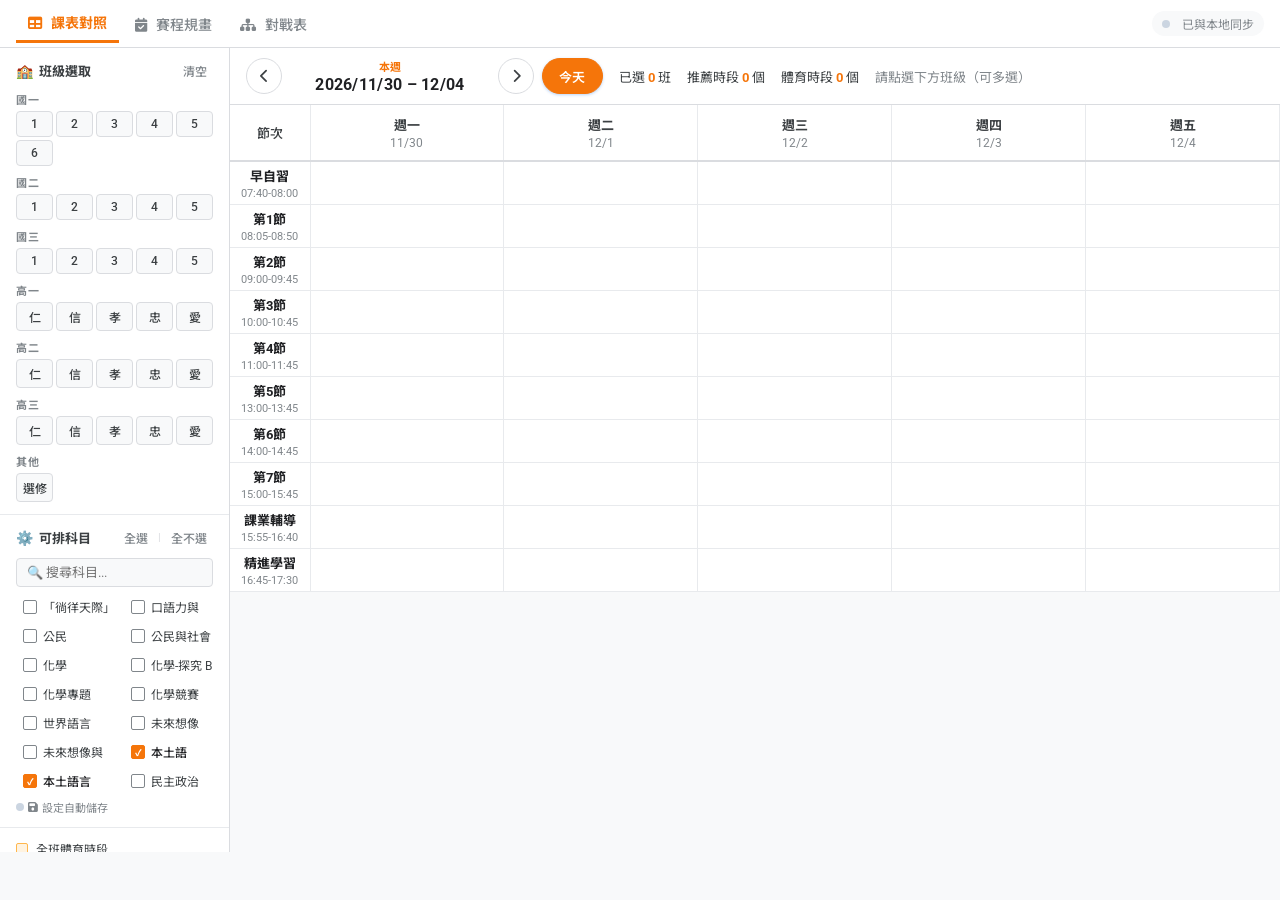
<file: index_old_backup.html>
<!DOCTYPE html>
<html lang="zh-TW">
<head>
    <meta charset="UTF-8">
    <meta name="viewport" content="width=device-width, initial-scale=1.0">
    <title>班際盃賽排課系統</title>
    <link rel="preconnect" href="https://fonts.googleapis.com">
    <link href="https://fonts.googleapis.com/css2?family=Roboto:wght@400;500;700&family=Noto+Sans+TC:wght@400;500;700&display=swap" rel="stylesheet">
    <link rel="stylesheet" href="https://cdnjs.cloudflare.com/ajax/libs/font-awesome/6.4.0/css/all.min.css">
    <link rel="stylesheet" href="app.css?v=20260421-3">
</head>
<body>

<!-- 頂部導覽 -->
<nav class="main-tabs">
    <div class="nav-left">
        <button class="tab-btn active" data-tab="comparison"><i class="fas fa-table"></i> 課表對照</button>
        <button class="tab-btn" data-tab="scheduling"><i class="fas fa-calendar-check"></i> 賽程規畫</button>
        <button class="tab-btn" data-tab="overview"><i class="fas fa-sitemap"></i> 對戰表</button>
    </div>
    <div class="nav-right">
        <div id="globalSaveStatus" class="save-status">
            <span class="status-dot"></span>
            <i class="fas fa-cloud-check"></i> <span>已與本地同步</span>
        </div>
    </div>
</nav>

<!-- ===== 課表對照 Tab ===== -->
<div class="tab-content active" id="tab-comparison">
    <div class="app-layout">

        <aside class="sidebar" id="sidebar">
            <button id="sidebarToggle" class="sidebar-toggle" style="display:none"><i class="fas fa-bars"></i></button>
            <!-- 班級選取 -->
            <section class="panel">
                <div class="panel-header">
                    <span class="panel-icon">🏫</span>
                    <h2 class="panel-title">班級選取</h2>
                    <button class="action-link" id="btnClearClasses">清空</button>
                </div>
                <div class="class-picker" id="classPicker"></div>
            </section>

            <!-- 科目設定 -->
            <section class="panel subject-panel">
                <div class="panel-header">
                    <span class="panel-icon">⚙️</span>
                    <h2 class="panel-title">可排科目</h2>
                    <div class="subject-actions">
                        <button class="action-link" id="btnSelectAll">全選</button>
                        <span class="sep">|</span>
                        <button class="action-link" id="btnDeselectAll">全不選</button>
                    </div>
                </div>
                <input type="search" id="subjectSearch" class="search-input" placeholder="🔍 搜尋科目...">
                <div class="subject-list" id="subjectList"></div>
                <p class="setting-note" id="saveIndicator">
                    <span class="status-dot"></span>
                    <i class="fas fa-save"></i> <span>設定自動儲存</span>
                </p>
            </section>

            <!-- 圖例 -->
            <section class="panel legend-panel">
                <div class="legend-row"><span class="legend-dot pe"></span>全班體育時段</div>
                <div class="legend-row"><span class="legend-dot skill"></span>全班可排時段</div>
                <div class="legend-row"><span class="legend-dot partial"></span>部分班可排</div>
                <div class="legend-row"><span class="legend-dot blocked"></span>含正課（不可排）</div>
            </section>
        </aside>

        <main class="main-content">
            <!-- 週導覽列 -->
            <div class="table-controls">
                <div class="week-nav">
                    <button class="nav-btn" id="btnPrevWeek"><i class="fas fa-chevron-left"></i></button>
                    <div class="week-info">
                        <span id="weekLabel" class="week-label"></span>
                        <h3 id="weekRange">載入中...</h3>
                    </div>
                    <button class="nav-btn" id="btnNextWeek"><i class="fas fa-chevron-right"></i></button>
                    <button class="nav-btn today-btn" id="btnToday">今天</button>
                </div>
                <div class="stat-bar">
                    <span class="stat-item" id="statSelected">已選 <strong>0</strong> 班</span>
                    <span class="stat-item" id="statMatch">推薦 <strong>0</strong> 格</span>
                    <span class="stat-item" id="statPE">體育 <strong>0</strong> 格</span>
                </div>
                <div class="selected-summary" id="selectedChips"></div>
            </div>

            <!-- 衝突橫幅 -->
            <div id="conflictBanner" class="conflict-banner" style="display:none"></div>

            <!-- 課表 -->
            <div class="table-wrapper" id="tableWrapper">
                <div class="empty-state" id="emptyState">
                    <div class="empty-icon">📅</div>
                    <p>請在左側選擇班級</p>
                    <p class="empty-sub">可選多個班級進行對照</p>
                </div>
                <div class="table-scroll" id="tableScroll" style="display:none">
                    <table class="schedule-table" id="scheduleTable">
                        <thead id="tableHead"></thead>
                        <tbody id="tableBody"></tbody>
                    </table>
                </div>
            </div>
        </main>

    </div>
</div>

<!-- ===== 賽程規畫 Tab ===== -->
<div class="tab-content" id="tab-scheduling">
    <div class="app-layout">

        <aside class="sidebar">
            <section class="panel">
                <div class="panel-header">
                    <span class="panel-icon">📝</span>
                    <h2 class="panel-title">待排賽事</h2>
                </div>
                <input type="search" id="matchSearch" class="search-input" placeholder="🔍 搜尋盃賽/班級...">
                <div style="margin-bottom: 8px;">
                    <button class="btn-action" id="btnFilterDupes" onclick="toggleDupeFilter()" style="width:100%; background: var(--blue-light); color: var(--blue); border-color: var(--blue);">
                        <i class="fas fa-clone"></i> ⚠️ 檢查重複
                    </button>
                </div>
                <div class="match-list" id="pendingMatchList"></div>
            </section>
        </aside>

        <main class="main-content">
            <!-- 對照標題 -->
            <div class="schedule-header">
                <div style="display:flex; align-items:center; justify-content:space-between; gap:16px; flex-wrap:wrap;">
                    <h2 id="currentSchedulingMatch" style="flex:1; min-width:160px;">請先從左側選擇賽事</h2>
                    <!-- 週次切換：委派給課表對照頁的按鈕共用同一套 JS -->
                    <div class="week-nav">
                        <button class="nav-btn" onclick="document.getElementById('btnPrevWeek').click()"><i class="fas fa-chevron-left"></i></button>
                        <div class="week-info">
                            <span id="weekLabel2" style="font-size:11px; color:var(--blue); font-weight:700; display:block;"></span>
                            <span id="weekRange2" style="font-size:15px; font-weight:700; color:var(--text-1);">—</span>
                        </div>
                        <button class="nav-btn" onclick="document.getElementById('btnNextWeek').click()"><i class="fas fa-chevron-right"></i></button>
                        <button class="nav-btn today-btn" onclick="document.getElementById('btnToday').click()">今天</button>
                    </div>
                </div>
                <div id="schedulingTips" style="display:none; margin-top:4px; font-size:12px; color:var(--orange);">💡 點選推薦時段（橘色/藍色）即可排入賽程</div>
            </div>

            <!-- 排程課表 -->
            <div class="table-wrapper" style="flex:1">
                <div id="schedulingEmpty" class="empty-state">
                    <div class="empty-icon">📋</div>
                    <p>尚未選擇賽事</p>
                </div>
                <div id="schedulingTableScroll" class="table-scroll" style="display:none">
                    <table class="schedule-table" id="schedulingTable">
                        <thead id="schedulingTableHead"></thead>
                        <tbody id="schedulingTableBody"></tbody>
                    </table>
                </div>
            </div>

            <!-- 已排定清單 -->
            <div class="scheduled-panel" id="scheduledPanel">
                <div class="panel-header-row">
                    <h3 class="panel-title" id="scheduledPanelTitle" onclick="toggleScheduledPanel()" style="cursor:pointer; user-select:none;">📅 本週已排定賽程 <span id="scheduledToggleIcon" style="font-size:12px; color:var(--text-3); margin-left:4px;">▲ 收合</span></h3>
                    <div class="panel-actions">
                        <button class="btn-action" onclick="toggleScheduledPanel()" style="background:var(--blue-light); color:var(--blue); border-color:var(--blue);"><i class="fas fa-arrows-alt-v"></i> 收合/展開</button>
                        <input type="file" id="importFile" accept=".json" style="display:none" onchange="importScheduleData(event)">
                        <button class="btn-action" onclick="document.getElementById('importFile').click()"><i class="fas fa-file-import"></i> 匯入</button>
                        <button class="btn-action" onclick="exportScheduleData()" style="background:#16a34a; color:#fff"><i class="fas fa-download"></i> ⬇️ 下載備份</button>
                        <button class="btn-action" onclick="showDiagnostics()">🔍 診斷</button>
                        <button class="btn-action" onclick="restoreDeletedMatches()" style="background:#f59e0b; color:#fff"><i class="fas fa-undo"></i> 復原賽事</button>
                        <button class="btn-action" onclick="exportSchedule()"><i class="fas fa-print"></i> 列印</button>
                        <button class="btn-action" onclick="location.reload()" style="background:#2563eb; color:#fff"><i class="fas fa-sync"></i> 更新</button>
                        <button class="btn-action" onclick="clearAllSchedules()" style="background:#ef4444; color:#fff"><i class="fas fa-trash"></i> 清空</button>
                    </div>
                </div>
                <div class="scheduled-grid" id="scheduledGrid"></div>
            </div>
        </main>

    </div>
</div>

<!-- 側欄遮罩 (手機) -->

<!-- ===== 對戰總覽 Tab ===== -->
<div class="tab-content" id="tab-overview">
    <div class="app-layout overview-layout">
        <aside class="category-sidebar" id="categorySidebar"></aside>
        <main class="overview-main">
            <div id="overviewHeader" class="overview-header-card">
                <div style="display:flex; justify-content:space-between; align-items:center;">
                    <h1 id="selectedCategoryTitle" style="margin:0;">🏆 請選擇項目</h1>
                    <button onclick="copyWeeklyNotification()" class="btn-action" style="background:#10b981; color:#fff; font-weight:800; border:none; padding:10px 20px; border-radius:12px; cursor:pointer; font-size:14px; box-shadow:0 4px 12px rgba(16, 185, 129, 0.2);">
                        <i class="fas fa-copy"></i> 📋 複製本週通知文字
                    </button>
                </div>
                <p id="selectedCategoryDesc" style="margin-top:10px;">點擊左側項目查看對戰表</p>
            </div>
            <div id="tournamentContainer"></div>
        </main>
    </div>
</div>

<div class="sidebar-overlay" id="sidebarOverlay"></div>

<!-- 錯誤視窗 -->
<div class="error-modal" id="errorModal" style="display:none">
    <div class="error-box">
        <div class="error-icon">❌</div>
        <h3>載入失敗</h3>
        <pre id="errorMsg"></pre>
        <button onclick="location.reload()">重新整理</button>
    </div>
</div>

<!-- 移除雲端連線，改為完全本地使用 
<script src="https://www.gstatic.com/firebasejs/8.10.1/firebase-app.js"></script>
<script src="https://www.gstatic.com/firebasejs/8.10.1/firebase-firestore.js"></script>
<script src="firebase-config.js"></script>
-->
    <!-- ===== 成績錄入彈窗 (Match Editor Modal) ===== -->
    <div id="matchModal" class="modal" style="display:none; position:fixed; z-index:9999; left:0; top:0; width:100%; height:100%; background:rgba(0,0,0,0.6); backdrop-filter:blur(4px); align-items:center; justify-content:center;">
        <div class="modal-content" style="background:#fff; padding:30px; border-radius:20px; width:400px; box-shadow:0 20px 50px rgba(0,0,0,0.3);">
            <div style="display:flex; justify-content:space-between; margin-bottom:20px; align-items:center;">
                <h3 id="modalTitle" style="font-weight:900; color:#202124;">編輯賽果</h3>
                <span onclick="closeMatchModal()" style="cursor:pointer; font-size:24px; color:#ccc;">&times;</span>
            </div>
            
            <div style="margin-bottom:20px;">
                <div style="display:flex; justify-content:space-between; align-items:center; margin-bottom:15px;">
                    <div style="text-align:center; flex:1;">
                        <div id="modalTeamA" style="font-weight:800; margin-bottom:8px; font-size:14px;">隊伍 A</div>
                        <input type="number" id="inputScoreA" style="width:100%; text-align:center; padding:12px; border-radius:8px; border:1px solid #ddd; font-size:20px; font-weight:900;">
                    </div>
                    <div style="font-weight:900; font-size:24px; margin:0 15px; padding-top:20px;">:</div>
                    <div style="text-align:center; flex:1;">
                        <div id="modalTeamB" style="font-weight:800; margin-bottom:8px; font-size:14px;">隊伍 B</div>
                        <input type="number" id="inputScoreB" style="width:100%; text-align:center; padding:12px; border-radius:8px; border:1px solid #ddd; font-size:20px; font-weight:900;">
                    </div>
                </div>
                
                <div style="margin-top:25px;">
                    <label style="display:block; margin-bottom:8px; font-weight:800; font-size:12px; color:#80868b;">比賽狀態</label>
                    <select id="modalStatus" style="width:100%; padding:12px; border-radius:8px; border:1px solid #ddd; font-weight:800; cursor:pointer;">
                        <option value="⏳ 待打">⏳ 待打</option>
                        <option value="✅ 已結束">✅ 已結束</option>
                    </select>
                </div>
            </div>
            
            <div style="display:flex; gap:10px; margin-top:15px;">
                <button onclick="saveMatchResult()" style="flex:2; padding:14px; background:#f5750a; color:#fff; border:none; border-radius:12px; font-weight:900; font-size:16px; cursor:pointer; box-shadow:0 4px 12px rgba(245, 117, 10, 0.3);">確認儲存</button>
                <button onclick="printMatchSlip()" id="btnSnapshot" style="flex:1; padding:14px; background:#2563eb; color:#fff; border:none; border-radius:12px; font-weight:900; font-size:14px; cursor:pointer; display:none;">
                    🖨️ 列印單據
                </button>
            </div>
        </div>
    </div>

    <script src="app.js?v=LOCAL_MODE_V2"></script>
</body>
</html>
</file>
<file: app.css>
/* ============================================================
   班際盃賽排課系統 — Google Calendar 極簡專業風格
   ============================================================ */

:root {
    --font: 'Roboto', 'Noto Sans TC', -apple-system, sans-serif;

    /* Google Calendar 標準配色 */
    --white:        #ffffff;
    --bg:           #f8f9fa;
    --border:       #dadce0;
    --border-light: #e8eaed;
    --text-1:       #202124;
    --text-2:       #3c4043;
    --text-3:       #80868b;
    --blue: #f5750a;
    --blue-light: #fff7ed;
    --red:          #d93025;
    --green:        #188038;
    --orange: #f5750a;

    /* 格子狀態色 — 柔和不刺眼 */
    --cell-pe:        #fff3e0;   /* 橘 */
    --cell-pe-border: #ffb74d;
    --cell-skill:     #e8f5e9;   /* 綠 */
    --cell-skill-border: #66bb6a;
    --cell-partial:   #fffde7;   /* 黃 */
    --cell-partial-border: #ffd54f;
    --cell-blocked:   #fafafa;
    --cell-scheduled: #e8f5e9;
    --cell-scheduled-border: #34a853;

    /* 尺寸 */
    --topbar-h:   48px;
    --sidebar-w:  230px;
    --radius:     4px;
}

/* ─── Reset ─── */
*, *::before, *::after { box-sizing: border-box; margin: 0; padding: 0; }
html, body { height: 100%; }
body {
    font-family: var(--font);
    font-size: 14px;
    color: var(--text-1);
    background: var(--bg);
    overflow: hidden;
}
button { cursor: pointer; font-family: var(--font); }
input  { font-family: var(--font); }

/* ─── Tab 頂部 ─── */
.main-tabs {
    position: fixed; top: 0; left: 0; right: 0; z-index: 100;
    height: var(--topbar-h);
    background: var(--white);
    border-bottom: 1px solid var(--border);
    display: flex; align-items: center; justify-content: space-between;
    padding: 0 16px;
    white-space: nowrap;
}
.nav-left { 
    display: flex; align-items: center; gap: 4px; 
    flex: 1; min-width: 0;
}
.nav-right { 
    display: flex; align-items: center; gap: 12px; 
    flex-shrink: 0;
    margin-left: 16px;
}

.save-status {
    display: flex; align-items: center; gap: 6px;
    font-size: 12px; color: var(--text-3);
    padding: 4px 10px; border-radius: 20px;
    background: var(--bg); transition: all 0.3s;
}
.save-status i { font-size: 14px; }
.save-status.saving {
    color: var(--blue); background: var(--blue-light);
    animation: save-pulse 1.5s infinite;
}
.save-status.success {
    color: var(--green); background: #e6f4ea;
}
@keyframes save-pulse {
    0% { opacity: 1; transform: scale(1); }
    50% { opacity: 0.7; transform: scale(0.98); }
    100% { opacity: 1; transform: scale(1); }
}
.status-dot {
    width: 8px; height: 8px; border-radius: 50%;
    background: #cbd5e1; flex-shrink: 0;
    transition: all 0.3s;
}
.save-status.success .status-dot, .setting-note.success .status-dot {
    background: #188038;
    box-shadow: 0 0 8px rgba(24, 128, 56, 0.6);
}
.save-status.saving .status-dot {
    background: var(--blue);
    animation: dot-pulse 1s infinite;
}
@keyframes dot-pulse {
    0% { transform: scale(1); opacity: 1; }
    50% { transform: scale(1.4); opacity: 0.5; }
    100% { transform: scale(1); opacity: 1; }
}

.tab-btn {
    background: none; border: none;
    color: var(--text-3); font-size: 14px; font-weight: 500;
    padding: 8px 12px; border-radius: 4px;
    transition: background 0.15s, color 0.15s;
    flex-shrink: 0;
}
.tab-btn i { margin-right: 6px; }
.tab-btn:hover { background: var(--blue-light); color: var(--blue); }
.tab-btn.active {
    color: var(--blue); font-weight: 700;
    border-bottom: 3px solid var(--blue);
    border-radius: 0;
}
.tab-content { display: none; }
.tab-content.active { display: block; }

/* ─── 整體佈局 ─── */
.app-layout {
    display: flex;
    height: calc(100vh - var(--topbar-h));
    padding-top: var(--topbar-h);
}

/* ─── 側邊欄 ─── */
.sidebar {
    width: var(--sidebar-w);
    flex-shrink: 0;
    background: var(--white);
    border-right: 1px solid var(--border);
    overflow-y: auto;
    overflow-x: hidden;
}
.sidebar::-webkit-scrollbar { width: 4px; }
.sidebar::-webkit-scrollbar-thumb { background: var(--border); border-radius: 4px; }

.panel { padding: 12px 16px; border-bottom: 1px solid var(--border-light); }
.panel-header {
    display: flex; align-items: center; gap: 6px;
    margin-bottom: 10px;
}
.panel-icon { font-size: 14px; }
.panel-title { font-size: 13px; font-weight: 700; color: var(--text-2); flex: 1; }

.action-link {
    background: none; border: none;
    color: var(--text-3); font-size: 12px; font-weight: 500;
    padding: 2px 6px; border-radius: var(--radius);
    transition: all 0.15s;
}
.action-link:hover { color: var(--blue); background: var(--blue-light); }
.sep { color: var(--border); font-size: 11px; }
.setting-note { 
    color: var(--text-3); font-size: 11px; margin-top: 6px; 
    display: flex; align-items: center; gap: 4px;
    transition: color 0.3s;
}
.setting-note.success { color: var(--green); font-weight: 700; }

/* ─── 班級選取 ─── */
.class-picker { display: flex; flex-direction: column; gap: 8px; }
.grade-group {}
.grade-label {
    font-size: 11px; font-weight: 700; color: var(--text-3);
    text-transform: uppercase; letter-spacing: 0.8px;
    margin-bottom: 4px;
}
.grade-buttons { display: grid; grid-template-columns: repeat(5, 1fr); gap: 3px; }
.class-btn {
    background: var(--bg); border: 1px solid var(--border);
    color: var(--text-2); font-size: 12px; font-weight: 500;
    padding: 5px 2px; border-radius: var(--radius);
    text-align: center; transition: all 0.15s;
    white-space: nowrap; overflow: hidden; text-overflow: ellipsis;
}
.class-btn:hover { border-color: var(--blue); color: var(--blue); background: var(--blue-light); }
.class-btn.active {
    background: var(--blue); color: var(--white);
    border-color: var(--blue); font-weight: 700;
}

/* ─── 科目設定 ─── */
.search-input {
    width: 100%; border: 1px solid var(--border);
    border-radius: var(--radius); padding: 6px 10px;
    font-size: 13px; color: var(--text-1);
    background: var(--bg); margin-bottom: 6px; outline: none;
    transition: border-color 0.15s;
}
.search-input:focus { border-color: var(--blue); background: var(--white); }
.subject-actions { display: flex; align-items: center; gap: 4px; }
.subject-list {
    display: grid; grid-template-columns: 1fr 1fr;
    gap: 2px; max-height: 200px; overflow-y: auto;
    margin-bottom: 4px;
}
.subject-list::-webkit-scrollbar { width: 3px; }
.subject-list::-webkit-scrollbar-thumb { background: var(--border); }
.subject-item {
    display: flex; align-items: center; gap: 6px;
    cursor: pointer; user-select: none;
    padding: 4px 6px; border-radius: var(--radius);
    border: 1px solid transparent; transition: background 0.1s;
}
.subject-item:hover { background: var(--bg); }
.subject-item input { display: none; }
.subject-check {
    width: 14px; height: 14px; flex-shrink: 0;
    border: 1.5px solid var(--text-3); border-radius: 2px;
    display: grid; place-items: center; transition: all 0.15s;
}
.subject-item input:checked + .subject-check {
    background: var(--blue); border-color: var(--blue);
}
.subject-item input:checked + .subject-check::after {
    content: '✓'; font-size: 9px; color: var(--white); font-weight: 900;
}
.subject-name { font-size: 12px; color: var(--text-2); overflow: hidden; text-overflow: ellipsis; white-space: nowrap; }
.subject-item input:checked ~ .subject-name { color: var(--text-1); font-weight: 500; }

/* ─── 圖例 ─── */
.legend-panel { display: flex; flex-direction: column; gap: 6px; }
.legend-row { display: flex; align-items: center; gap: 8px; font-size: 12px; color: var(--text-2); }
.legend-dot { width: 12px; height: 12px; border-radius: 2px; flex-shrink: 0; }
.legend-dot.pe      { background: var(--cell-pe); border: 1px solid var(--cell-pe-border); }
.legend-dot.skill   { background: var(--cell-skill); border: 1px solid var(--cell-skill-border); }
.legend-dot.partial { background: var(--cell-partial); border: 1px solid var(--cell-partial-border); }
.legend-dot.blocked { background: var(--cell-blocked); border: 1px solid var(--border); }

/* ─── 主內容區 ─── */
.main-content {
    flex: 1; min-width: 0;
    display: flex; flex-direction: column;
    overflow: hidden;
}

/* ─── 週控制列 ─── */
.table-controls {
    background: var(--white); border-bottom: 1px solid var(--border);
    padding: 10px 16px; display: flex; align-items: center; gap: 16px; flex-shrink: 0;
}
.week-nav { display: flex; align-items: center; gap: 8px; }
.week-info { text-align: center; min-width: 200px; }
.week-label { display: block; font-size: 11px; color: var(--blue); font-weight: 700; margin-bottom: 1px; }
#weekRange { font-size: 16px; font-weight: 700; color: var(--text-1); letter-spacing: 0.3px; }
.nav-btn {
    background: var(--white);
    border: 1px solid var(--border);
    color: var(--text-2);
    width: 36px; height: 36px;
    border-radius: 50%;
    display: grid; place-items: center;
    font-size: 14px;
    transition: all 0.15s;
    flex-shrink: 0;
}
.nav-btn:hover { background: var(--bg); border-color: var(--blue); color: var(--blue); }
.today-btn {
    width: auto; padding: 0 16px; border-radius: 20px;
    font-size: 13px; font-weight: 600;
    color: var(--white); background: var(--blue);
    border-color: var(--blue); letter-spacing: 0.3px;
    box-shadow: 0 1px 3px rgba(26,115,232,0.3);
}
.today-btn:hover { background: #1557b0; border-color: #1557b0; }

.stat-bar { display: flex; gap: 16px; }
.stat-item { font-size: 13px; color: var(--text-2); }
.stat-item strong { color: var(--blue); font-weight: 700; }

.selected-summary { flex: 1; display: flex; flex-wrap: wrap; gap: 4px; align-items: center; }
.no-selection-hint { font-size: 13px; color: var(--text-3); }
.chip {
    display: inline-flex; align-items: center; gap: 4px;
    background: var(--blue-light); border: 1px solid #c5d9f5;
    color: var(--blue); border-radius: 16px;
    padding: 2px 10px; font-size: 12px; font-weight: 500;
}
.chip-remove {
    background: none; border: none; color: var(--blue);
    font-size: 14px; line-height: 1; padding: 0;
    opacity: 0.6; transition: opacity 0.15s;
}
.chip-remove:hover { opacity: 1; }

/* ─── 衝突橫幅 ─── */
.conflict-banner {
    background: #fff8e1; border-bottom: 1px solid #ffe082;
    color: #e37400; padding: 6px 16px; font-size: 13px; font-weight: 500;
    display: flex; align-items: center; gap: 6px; flex-shrink: 0;
}

/* ─── 空狀態 ─── */
.empty-state {
    display: flex; flex-direction: column;
    align-items: center; justify-content: center;
    height: 100%; color: var(--text-3); text-align: center; padding: 2rem;
}
.empty-icon { font-size: 3rem; margin-bottom: 1rem; opacity: 0.5; }
.empty-state p { font-size: 15px; font-weight: 500; }
.empty-sub { font-size: 13px; margin-top: 4px; font-weight: 400; }

/* ─── Table Wrapper ─── */
.table-wrapper { flex: 1; overflow: hidden; position: relative; }
.table-scroll {
    width: 100%; height: 100%;
    overflow: auto;
}
.table-scroll::-webkit-scrollbar { width: 8px; height: 8px; }
.table-scroll::-webkit-scrollbar-track { background: var(--bg); }
.table-scroll::-webkit-scrollbar-thumb { background: var(--border); border-radius: 4px; }

/* ─── 主表格 (Google Calendar 格線風格) ─── */
.schedule-table {
    width: 100%;
    border-collapse: collapse;
    table-layout: fixed;
    min-width: 680px;
}

/* 表頭 */
.schedule-table thead th {
    background: var(--white);
    border-bottom: 2px solid var(--border);
    border-right: 1px solid var(--border-light);
    padding: 10px 8px;
    font-size: 13px; font-weight: 700; color: var(--text-2);
    text-align: center;
    position: sticky; top: 0; z-index: 10;
}
.schedule-table thead th.period-col { width: 80px; font-weight: 500; }
.date-sub { display: block; font-size: 12px; color: var(--text-3); font-weight: 400; margin-top: 2px; }
.schedule-table thead th.has-conflict { color: var(--red) !important; background: #fff8f8; }

/* 節次欄 */
td.period-cell {
    background: var(--white);
    border-right: 2px solid var(--border);
    border-bottom: 1px solid var(--border-light);
    text-align: center; padding: 8px 4px;
    position: sticky; left: 0; z-index: 5;
}
.p-name { display: block; font-size: 13px; font-weight: 700; color: var(--text-1); }
.p-time { display: block; font-size: 11px; color: var(--text-3); margin-top: 2px; }

/* 資料格 */
.schedule-table td {
    background: var(--white);
    border-bottom: 1px solid var(--border-light);
    border-right: 1px solid var(--border-light);
    padding: 4px;
    vertical-align: top;
    min-height: 64px;
}

/* ─── 格子狀態色 ─── */
td.cell-pe      { background: var(--cell-pe); }
td.cell-skill   { background: var(--cell-skill); }
td.cell-partial { background: var(--cell-partial); }
td.cell-blocked { background: var(--cell-blocked); opacity: 0.6; }

/* ─── 格子內容 ─── */
.cell-inner { display: flex; flex-direction: column; gap: 2px; }

.class-slot {
    display: flex; align-items: center; gap: 4px;
    padding: 3px 6px; border-radius: 3px; font-size: 12px;
}
.slot-class-tag {
    font-size: 11px; font-weight: 700; padding: 1px 5px; border-radius: 3px;
    flex-shrink: 0; min-width: 36px; text-align: center;
}
.slot-subject { font-weight: 600; color: var(--text-1); flex: 1; overflow: hidden; text-overflow: ellipsis; white-space: nowrap; }
.slot-teacher {
    font-size: 11px;
    color: #5f6368;
    font-weight: 500;
    flex-shrink: 0;
    white-space: nowrap;
    padding-left: 4px;
    border-left: 1px solid #dadce0;
    margin-left: 2px;
}
.slot-core { opacity: 0.4; }

/* 標籤顏色系統 */
.slot-color-0 { background: #e8f4fd; }
.slot-color-1 { background: #f3e8fd; }
.slot-color-2 { background: #e8fdf4; }
.slot-color-3 { background: #fdf5e8; }
.slot-color-4 { background: #fde8e8; }
.slot-color-5 { background: #e8fdf8; }
.slot-color-6 { background: #f5fde8; }
.slot-color-7 { background: #fde8f5; }
.slot-color-8 { background: #e8f0fd; }
.slot-color-9 { background: #fdf8e8; }

.tag-color-0 { background: #1a73e8; color: #fff; }
.tag-color-1 { background: #9334e6; color: #fff; }
.tag-color-2 { background: #188038; color: #fff; }
.tag-color-3 { background: #e37400; color: #fff; }
.tag-color-4 { background: #d93025; color: #fff; }
.tag-color-5 { background: #00897b; color: #fff; }
.tag-color-6 { background: #558b2f; color: #fff; }
.tag-color-7 { background: #ad1457; color: #fff; }
.tag-color-8 { background: #1565c0; color: #fff; }
.tag-color-9 { background: #f57c00; color: #fff; }

/* 已排定標記 */
.match-badge {
    display: inline-block; font-size: 11px; font-weight: 700;
    padding: 2px 8px; border-radius: 3px; margin-top: 2px;
    background: #34a853; color: var(--white);
}
.badge-pe    { background: var(--orange); color: var(--white); }
.badge-skill { background: var(--blue);   color: var(--white); }

/* ═══════════════ 排程規劃分頁 ═══════════════ */

.match-list {
    display: flex; flex-direction: column;
    max-height: calc(100vh - 120px); overflow-y: auto; padding: 4px 0;
}
.match-list::-webkit-scrollbar { width: 4px; }
.match-list::-webkit-scrollbar-thumb { background: var(--border); }

.match-item {
    border: 1px solid var(--border-light);
    border-radius: var(--radius); padding: 8px 10px; margin: 2px 0;
    cursor: pointer; transition: all 0.15s;
    background: var(--white);
}
.match-item:hover { border-color: var(--blue); background: var(--blue-light); }
.match-item.active { border-color: var(--blue); background: var(--blue-light); }
.match-item.scheduled { border-left: 3px solid var(--green); }

.match-cat-row { display: flex; justify-content: space-between; align-items: center; margin-bottom: 4px; }
.match-cat { font-size: 11px; font-weight: 700; color: var(--blue); text-transform: uppercase; }
.match-date-badge { font-size: 11px; background: var(--blue-light); color: var(--blue); padding: 1px 6px; border-radius: 3px; font-weight: 600; }
.match-teams { display: flex; flex-direction: column; gap: 1px; }
.match-team { font-size: 13px; font-weight: 600; color: var(--text-1); }
.match-vs { font-size: 11px; color: var(--text-3); font-weight: 500; }
.match-delete-btn {
    background: #fee2e2; border: 1px solid #fecaca;
    color: var(--red); font-size: 13px;
    width: 26px; height: 26px; border-radius: 50%;
    display: grid; place-items: center;
    transition: all 0.15s; opacity: 1;
}
.match-delete-btn:hover { background: var(--red); color: #fff; border-color: var(--red); transform: scale(1.1); }

/* 排程介面頂部標題 */
.schedule-header {
    background: var(--white); border-bottom: 1px solid var(--border);
    padding: 10px 16px; flex-shrink: 0;
}
.schedule-header h2 { font-size: 15px; font-weight: 700; color: var(--text-1); }
#schedulingTips { font-size: 12px; color: var(--orange); margin-top: 3px; }

/* 排程格子互動 */
.scheduling-cell { cursor: pointer; position: relative; }
.scheduling-cell:hover {
    outline: 2px solid var(--blue);
    background: var(--blue-light) !important;
}

/* ─── 已排定清單面板 ─── */
.scheduled-panel {
    background: var(--bg); border-top: 2px solid var(--border);
    padding: 12px 16px; flex-shrink: 0;
}
.panel-header-row {
    display: flex; justify-content: space-between; align-items: center; margin-bottom: 10px;
}
.panel-actions { display: flex; gap: 6px; flex-wrap: wrap; }

.btn-action {
    background: var(--white); border: 1px solid var(--border);
    color: var(--text-2); font-size: 12px; font-weight: 500;
    padding: 6px 12px; border-radius: var(--radius);
    display: inline-flex; align-items: center; gap: 4px; transition: all 0.15s;
}
.btn-action:hover { border-color: var(--blue); color: var(--blue); background: var(--blue-light); }
.btn-action.btn-danger { color: var(--red); border-color: #fadad7; }
.btn-action.btn-danger:hover { background: #fce8e6; border-color: var(--red); }

/* 五欄格局 */
.scheduled-grid { display: grid; grid-template-columns: repeat(5, 1fr); gap: 8px; }
.scheduled-day {
    background: var(--white); border: 1px solid var(--border-light);
    border-radius: var(--radius); padding: 8px; min-height: 80px;
}
.scheduled-day h4 {
    font-size: 12px; font-weight: 700; color: var(--blue);
    border-bottom: 1px solid var(--border-light); padding-bottom: 4px; margin-bottom: 6px;
}
.scheduled-match {
    display: flex; align-items: center; gap: 6px;
    background: #e6f4ea; border-left: 3px solid var(--green);
    padding: 4px 6px; border-radius: 3px; margin-bottom: 4px;
    position: relative;
}
.match-time-tag { font-size: 12px; font-weight: 700; color: var(--green); white-space: nowrap; }
.match-team-names { font-size: 12px; font-weight: 500; color: var(--text-1); flex: 1; overflow: hidden; text-overflow: ellipsis; white-space: nowrap; }
.match-remove-btn {
    background: none; border: none; color: var(--text-3);
    font-size: 13px; padding: 0 2px; opacity: 0.5;
}
.match-remove-btn:hover { color: var(--red); opacity: 1; }

/* ─── 手機側欄 ─── */
.sidebar-toggle { display: none; }
.sidebar-overlay {
    display: none; position: fixed; inset: 0; z-index: 150;
    background: rgba(0,0,0,0.5);
}
@media (max-width: 768px) {
    .sidebar {
        position: fixed; top: var(--topbar-h); left: 0; bottom: 0; z-index: 160;
        transform: translateX(-100%); transition: transform 0.25s ease;
    }
    .sidebar.open { transform: translateX(0); box-shadow: 4px 0 16px rgba(0,0,0,0.2); }
    .sidebar-overlay.open { display: block; }
    .scheduled-grid { grid-template-columns: 1fr; }
}

/* ─── 錯誤視窗 ─── */
.error-modal {
    position: fixed; inset: 0; z-index: 999;
    background: rgba(0,0,0,0.5); display: flex; align-items: center; justify-content: center;
}
.error-box {
    background: var(--white); border-radius: 8px; padding: 32px;
    max-width: 560px; width: 90%; text-align: center;
    box-shadow: 0 8px 24px rgba(0,0,0,0.2);
}
.error-icon { font-size: 2.5rem; margin-bottom: 12px; }
.error-box h3 { color: var(--red); font-size: 18px; margin-bottom: 12px; }
.error-box pre {
    text-align: left; background: #f8f9fa; border: 1px solid var(--border);
    padding: 12px; border-radius: 4px; font-size: 12px; color: #d93025;
    max-height: 200px; overflow-y: auto; white-space: pre-wrap; margin-bottom: 16px;
}
.error-box button {
    background: var(--blue); color: var(--white); border: none;
    padding: 8px 24px; border-radius: 4px; font-size: 14px; font-weight: 600;
}

/* ─── 列印 ─── */
@media print {
    .main-tabs, .sidebar, .table-controls, .scheduled-panel, .panel-actions { display: none !important; }
    body { overflow: visible; }
    .app-layout { display: block; padding-top: 0; height: auto; }
    .main-content { height: auto; overflow: visible; }
    .table-wrapper { overflow: visible; height: auto; }
    .table-scroll { overflow: visible; height: auto; }
    .schedule-table th, .schedule-table td { border: 1px solid #000 !important; }
}

/* ═══════════════ 對戰表 (參考網站風格) ═══════════════ */
.overview-layout { display: flex; height: calc(100vh - var(--topbar-h)); width: 100%; background: var(--white); }
.category-sidebar { width: 240px; border-right: 1px solid var(--border); background: var(--white); overflow-y: auto; flex-shrink: 0; }
.category-tab { padding: 16px 20px; cursor: pointer; border-bottom: 1px solid var(--border-light); display: flex; align-items: center; gap: 12px; font-weight: 600; color: var(--text-2); transition: 0.2s; }
.category-tab:hover { background: var(--orange-light); color: var(--orange); }
.category-tab.active { background: var(--orange-light); color: var(--orange); border-right: 4px solid var(--orange); }
.overview-main { flex: 1; overflow: auto; padding: 30px; background: var(--bg); }
.overview-header-card { background: var(--white); border-radius: 12px; padding: 20px; margin-bottom: 24px; box-shadow: 0 2px 8px rgba(0,0,0,0.05); border-left: 6px solid var(--orange); }
/* ═══════════════ Professional Bracket Tree (Premium) ═══════════════ */
.bracket-tree { display: flex; gap: 80px; padding: 40px; min-width: max-content; background: #fdfdfd; align-items: center; }
.bracket-round { display: flex; flex-direction: column; justify-content: space-around; min-width: 240px; height: 100%; gap: 30px; position: relative; }

/* 標題樣式 */
.round-header { text-align: center; font-size: 14px; font-weight: 900; color: var(--text-3); text-transform: uppercase; margin-bottom: 30px; padding: 8px 16px; background: #f1f5f9; border-radius: 20px; letter-spacing: 1px; }

/* 比賽卡片 */
.tree-match { position: relative; background: #fff; border: 1px solid #e2e8f0; border-radius: 12px; box-shadow: 0 4px 15px rgba(0,0,0,0.05); width: 100%; z-index: 10; transition: transform 0.2s; cursor: pointer; }
.tree-match:hover { transform: scale(1.02); box-shadow: 0 10px 25px rgba(0,0,0,0.1); }

.tree-team { padding: 12px 16px; font-weight: 700; font-size: 14px; color: var(--text-2); display: flex; justify-content: space-between; position: relative; }
.tree-team.top { border-bottom: 1px solid #f1f5f9; }
.tree-team.winner { color: #f5750a; background: #fffaf5; }
.tree-team.winner::after { content: '●'; margin-left: 8px; color: #f5750a; font-size: 10px; }

.tree-footer { padding: 8px 16px; font-size: 11px; background: #f8fafc; color: var(--text-3); font-weight: 700; border-top: 1px solid #f1f5f9; border-radius: 0 0 12px 12px; display: flex; justify-content: space-between; align-items: center; }
.footer-scheduled { color: #f5750a; background: #fff7ed; padding: 2px 8px; border-radius: 4px; }

/* ═════ 連接線邏輯 (The Magic) ═════ */
/* 向右的延伸線 */
.tree-match::after { content: ''; position: absolute; right: -40px; top: 50%; width: 40px; height: 2px; background: #cbd5e1; z-index: -1; }
.bracket-round:last-child .tree-match::after { display: none; }

/* 垂直連接線 (L型) */
.bracket-round:not(:last-child) .tree-match:nth-child(odd)::before { 
    content: ''; position: absolute; right: -40px; top: 50%; 
    width: 2px; height: calc(100% + 60px); /* 根據間距動態調整 */
    background: #cbd5e1; z-index: -1; 
}

/* 特殊處理：Final 不需要連出去 */
.bracket-round:last-child .tree-match { border: 3px solid #f5750a; }

/* ═══════════════ Tournament Dashboard (Ranking) ═══════════════ */
.rr-dashboard { display: flex; flex-direction: column; gap: 24px; padding: 10px; }
.rr-header-stats { background: linear-gradient(135deg, #f5750a 0%, #e66a09 100%); border-radius: 16px; padding: 24px; display: flex; justify-content: space-between; align-items: center; box-shadow: 0 10px 20px rgba(245, 117, 10, 0.2); }
.rr-stat-group { display: flex; gap: 40px; }
.rr-stat-item { text-align: center; }
.rr-stat-label { font-size: 12px; color: rgba(255, 255, 255, 0.8); font-weight: 600; text-transform: uppercase; margin-bottom: 4px; }
.rr-stat-value { font-size: 28px; font-weight: 900; color: #fff; }

.rr-leaderboard { display: grid; grid-template-columns: repeat(auto-fill, minmax(280px, 1fr)); gap: 16px; }
.rr-rank-card { background: #fff; border-radius: 12px; padding: 20px; display: flex; align-items: center; gap: 15px; border: 1px solid var(--border-light); transition: transform 0.3s ease; }
.rr-rank-card:hover { transform: translateY(-5px); box-shadow: 0 8px 24px rgba(0,0,0,0.08); }
.rr-rank-card.rank-top { border: 2px solid #f5750a; background: #fffaf5; }
.rr-rank-num { font-size: 24px; font-weight: 900; color: #cbd5e1; width: 40px; }
.rank-top .rr-rank-num { color: #f5750a; }
.rr-rank-name { font-size: 18px; font-weight: 800; color: var(--text-1); }
.rr-rank-stats { font-size: 13px; color: var(--text-3); font-weight: 600; margin-top: 4px; }
.rr-rank-pts { margin-left: auto; text-align: center; background: #f8fafc; padding: 8px 12px; border-radius: 8px; border: 1px solid #e2e8f0; }
.rank-top .rr-rank-pts { background: #f5750a; color: #fff; border-color: #f5750a; }
.rr-pts-val { font-size: 20px; font-weight: 900; }
.rr-pts-unit { font-size: 10px; font-weight: 800; opacity: 0.8; }

.rr-matrix-container { background: #fff; border-radius: 16px; padding: 24px; border: 1px solid var(--border); overflow-x: auto; box-shadow: 0 4px 12px rgba(0,0,0,0.03); }
.rr-matrix-table { width: 100%; border-collapse: collapse; font-size: 13px; }
.rr-matrix-table th { padding: 12px; text-align: center; background: #f8fafc; color: var(--text-2); font-weight: 800; border-bottom: 2px solid #e2e8f0; }
.rr-matrix-table td { padding: 12px; text-align: center; border-bottom: 1px solid #f1f5f9; font-weight: 600; }
.rr-matrix-label { background: #f8fafc; font-weight: 800; color: var(--text-1); text-align: left !important; border-right: 2px solid #e2e8f0; }
.rr-has-score { color: #f5750a; font-weight: 900; background: #fffaf5; }
.rr-void { color: #e2e8f0; font-weight: 400; }


/* ═══════════════════════════════════════════════════════════
   Tournament Overview v2 - 專業對戰表樣式
   ═══════════════════════════════════════════════════════════ */

:root {
    --ov-accent: #f5750a;
    --ov-accent-light: #fff3e8;
    --ov-win: #16a34a;
    --ov-lose: #dc2626;
    --ov-card-bg: #ffffff;
    --ov-border: #e5e7eb;
    --ov-text: #111827;
    --ov-text2: #6b7280;
    --ov-radius: 10px;
    --ov-shadow: 0 2px 8px rgba(0,0,0,0.08);
}

/* ─── 側欄 ─────────────────────────────────────────────────── */
.ov-sidebar-header {
    display: flex;
    align-items: center;
    justify-content: space-between;
    padding: 12px 14px 8px;
    font-size: 0.72rem;
    font-weight: 800;
    letter-spacing: 1px;
    color: var(--ov-text2);
    text-transform: uppercase;
    border-bottom: 1px solid var(--ov-border);
    margin-bottom: 4px;
}
.ov-add-btn {
    background: var(--ov-accent);
    color: white;
    border: none;
    border-radius: 6px;
    width: 26px; height: 26px;
    font-size: 1rem;
    cursor: pointer;
    display: flex; align-items: center; justify-content: center;
    transition: transform 0.15s, opacity 0.15s;
}
.ov-add-btn:hover { opacity: 0.85; transform: scale(1.08); }

.ov-sidebar-item {
    padding: 10px 14px;
    border-radius: 8px;
    margin: 2px 6px;
    cursor: pointer;
    transition: background 0.15s;
}
.ov-sidebar-item:hover { background: var(--ov-accent-light); }
.ov-active { background: var(--ov-accent-light) !important; border-left: 3px solid var(--ov-accent); }

.ov-item-main { display: flex; align-items: center; gap: 7px; margin-bottom: 4px; }
.ov-item-icon { font-size: 1.1rem; }
.ov-item-name { font-size: 0.88rem; font-weight: 600; color: var(--ov-text); }
.ov-item-meta { display: flex; align-items: center; gap: 6px; padding-left: 26px; }
.ov-progress { font-size: 0.72rem; color: var(--ov-text2); }

/* ─── 徽章 ─────────────────────────────────────────────────── */
.ov-badge {
    font-size: 0.65rem; font-weight: 700; padding: 2px 8px;
    border-radius: 99px; white-space: nowrap;
}
.badge-rr   { background: #dbeafe; color: #1d4ed8; }
.badge-elim { background: #fef3c7; color: #92400e; }

/* ─── 主內容區 ─────────────────────────────────────────────── */
.ov-content-wrap { display: flex; flex-direction: column; height: 100%; gap: 0; }

.ov-header {
    display: flex; align-items: flex-start; justify-content: space-between;
    padding: 20px 24px 16px;
    border-bottom: 1px solid var(--ov-border);
    background: linear-gradient(135deg, #fff 0%, var(--ov-accent-light) 100%);
}
.ov-title { font-size: 1.4rem; font-weight: 900; color: var(--ov-text); margin: 0 0 8px; }
.ov-subtitle { display: flex; align-items: center; gap: 8px; flex-wrap: wrap; }
.ov-stat-chip {
    font-size: 0.75rem; padding: 3px 10px;
    border-radius: 99px; background: white;
    border: 1px solid var(--ov-border); color: var(--ov-text2);
}

/* 進度環 */
.ov-ring-wrap { position: relative; width: 64px; height: 64px; flex-shrink: 0; }
.ov-ring { width: 64px; height: 64px; transform: rotate(-90deg); }
.ov-ring-pct {
    position: absolute; inset: 0;
    display: flex; align-items: center; justify-content: center;
    font-size: 0.75rem; font-weight: 800; color: var(--ov-accent);
}

/* ─── 視圖切換 ─────────────────────────────────────────────── */
.ov-view-tabs {
    display: flex; gap: 4px; padding: 12px 20px 0;
    border-bottom: 1px solid var(--ov-border);
    background: white;
}
.ov-tab {
    padding: 7px 16px; font-size: 0.82rem; font-weight: 600;
    border: none; border-radius: 8px 8px 0 0; cursor: pointer;
    background: transparent; color: var(--ov-text2);
    border-bottom: 2px solid transparent;
    transition: all 0.15s;
}
.ov-tab:hover { background: var(--ov-accent-light); color: var(--ov-accent); }
.ov-tab-active { color: var(--ov-accent) !important; border-bottom-color: var(--ov-accent) !important; background: var(--ov-accent-light) !important; }

.ov-view-body { flex: 1; overflow: auto; padding: 20px 24px; background: #f9fafb; }

/* ════════════════════════════════════════════════════════════
   積分榜 Standings
   ════════════════════════════════════════════════════════════ */
.ov-standings { display: flex; flex-direction: column; gap: 0; border-radius: var(--ov-radius); overflow: hidden; box-shadow: var(--ov-shadow); }
.ov-standings-head {
    display: grid; grid-template-columns: 56px 1fr 60px 52px 52px 80px 72px 64px;
    background: var(--ov-text); color: white;
    padding: 10px 16px; font-size: 0.75rem; font-weight: 700; gap: 8px;
    align-items: center;
}
.ov-standings-row {
    display: grid; grid-template-columns: 56px 1fr 60px 52px 52px 80px 72px 64px;
    padding: 12px 16px; font-size: 0.85rem; gap: 8px;
    background: white; border-bottom: 1px solid var(--ov-border);
    align-items: center; transition: background 0.15s;
}
.ov-standings-row:hover { background: #f3f4f6; }
.rank-1 { background: linear-gradient(90deg, #fefce8, white) !important; }
.rank-2 { background: linear-gradient(90deg, #f1f5f9, white) !important; }
.rank-3 { background: linear-gradient(90deg, #fff7ed, white) !important; }
.ov-rank { font-size: 1.3rem; text-align: center; }
.ov-team-name { font-weight: 700; }
.ov-win  { color: var(--ov-win); font-weight: 700; }
.ov-lose { color: var(--ov-lose); font-weight: 700; }
.ov-pos  { color: var(--ov-win); }
.ov-neg  { color: var(--ov-lose); }
.ov-pts  { font-weight: 900; font-size: 1rem; color: var(--ov-accent); }

/* ════════════════════════════════════════════════════════════
   對戰矩陣 Matrix
   ════════════════════════════════════════════════════════════ */
.ov-matrix-wrap { overflow: auto; }
.ov-matrix { border-collapse: collapse; width: 100%; background: white; border-radius: var(--ov-radius); overflow: hidden; box-shadow: var(--ov-shadow); }
.ov-matrix th {
    background: var(--ov-text); color: white;
    padding: 10px 14px; font-size: 0.75rem;
    text-align: center; white-space: nowrap;
}
.ov-matrix-corner { background: #374151 !important; font-size: 0.68rem !important; }
.ov-matrix td {
    padding: 10px 14px; text-align: center;
    border: 1px solid var(--ov-border); font-size: 0.85rem;
    cursor: pointer; transition: background 0.15s;
}
.ov-matrix-label {
    font-weight: 700; background: #f9fafb;
    color: var(--ov-text); white-space: nowrap; cursor: default !important;
}
.ov-matrix-self { background: #f3f4f6; color: #9ca3af; cursor: default !important; }
.ov-matrix-empty { color: #d1d5db; }
.ov-matrix-pending { color: #f59e0b; font-size: 1rem; }
.ov-matrix-pending:hover { background: #fef3c7; }
.ov-win-cell  { background: #dcfce7; color: var(--ov-win); font-weight: 700; }
.ov-win-cell:hover  { background: #bbf7d0; }
.ov-lose-cell { background: #fee2e2; color: var(--ov-lose); }
.ov-lose-cell:hover { background: #fecaca; }
.ov-win-dot { margin-left: 4px; font-size: 0.6rem; }

/* ════════════════════════════════════════════════════════════
   淘汰賽 Bracket
   ════════════════════════════════════════════════════════════ */
.ov-bracket {
    display: flex; gap: 24px; align-items: flex-start;
    overflow-x: auto; padding-bottom: 12px; min-height: 300px;
}
.ov-bracket-round { display: flex; flex-direction: column; gap: 8px; min-width: 200px; }
.ov-round-label {
    font-size: 0.72rem; font-weight: 800; letter-spacing: 1px;
    text-transform: uppercase; color: var(--ov-accent);
    padding: 6px 10px; background: var(--ov-accent-light);
    border-radius: 6px; text-align: center; margin-bottom: 4px;
}
.ov-round-matches { display: flex; flex-direction: column; gap: 10px; }
.ov-match-card {
    background: white; border-radius: var(--ov-radius);
    border: 1px solid var(--ov-border);
    box-shadow: var(--ov-shadow); cursor: pointer;
    transition: transform 0.15s, box-shadow 0.15s;
    overflow: hidden;
}
.ov-match-card:hover { transform: translateY(-2px); box-shadow: 0 6px 16px rgba(0,0,0,0.12); }
.ov-match-done { border-left: 3px solid var(--ov-win); }

.ov-match-team {
    display: flex; align-items: center; justify-content: space-between;
    padding: 9px 12px; font-size: 0.83rem; font-weight: 600;
}
.ov-winner { color: var(--ov-win); background: #f0fdf4; }
.ov-winner .ov-team-label { font-weight: 800; }
.ov-team-score { font-weight: 800; font-size: 1rem; }
.ov-match-divider { height: 1px; background: var(--ov-border); }
.ov-match-footer {
    display: flex; align-items: center; justify-content: space-between;
    padding: 5px 10px; background: #f9fafb; border-top: 1px solid var(--ov-border);
    font-size: 0.72rem;
}
.ov-match-id { color: #9ca3af; }
.ov-match-actions { display: flex; align-items: center; gap: 4px; }
.ov-sched-tag { color: #3b82f6; font-size: 0.7rem; }
.ov-unsched-tag { color: #f59e0b; font-size: 0.7rem; }
.ov-print-btn, .ov-del-btn {
    border: none; background: none; cursor: pointer;
    font-size: 0.85rem; padding: 2px 4px; border-radius: 4px;
    transition: background 0.15s;
}
.ov-print-btn:hover { background: #dbeafe; }
.ov-del-btn:hover   { background: #fee2e2; }

/* ════════════════════════════════════════════════════════════
   場次列表 List
   ════════════════════════════════════════════════════════════ */
.ov-list { display: flex; flex-direction: column; gap: 16px; }
.ov-list-group { background: white; border-radius: var(--ov-radius); overflow: hidden; box-shadow: var(--ov-shadow); }
.ov-list-group-header {
    padding: 11px 16px; font-size: 0.82rem; font-weight: 800;
    background: linear-gradient(90deg, var(--ov-text), #374151);
    color: white; display: flex; align-items: center; justify-content: space-between;
}
.ov-group-count { font-size: 0.72rem; opacity: 0.7; }
.ov-list-row {
    display: flex; align-items: center; padding: 10px 16px; gap: 12px;
    border-bottom: 1px solid var(--ov-border); font-size: 0.83rem;
    transition: background 0.15s;
}
.ov-list-row:hover { background: #f9fafb; }
.ov-list-row:last-child { border-bottom: none; }
.ov-list-done { opacity: 0.75; }
.ov-list-status { font-size: 1rem; flex-shrink: 0; }
.ov-list-teams { flex: 1; display: flex; align-items: center; gap: 8px; }
.ov-list-winner { font-weight: 800; color: var(--ov-win); }
.ov-vs { font-size: 0.7rem; color: #9ca3af; font-weight: 700; }
.ov-list-score { width: 120px; text-align: right; font-weight: 700; color: var(--ov-accent); font-size: 0.82rem; }
.ov-list-actions { display: flex; gap: 4px; flex-shrink: 0; }
.ov-list-btn {
    border: 1px solid var(--ov-border); background: white;
    border-radius: 6px; padding: 4px 8px; cursor: pointer; font-size: 0.8rem;
    transition: background 0.15s;
}
.ov-list-btn:hover { background: var(--ov-accent-light); }
.ov-list-del:hover { background: #fee2e2 !important; border-color: #fca5a5; }

/* ════════════════════════════════════════════════════════════
   新增比賽 Modal
   ════════════════════════════════════════════════════════════ */
.ov-modal-overlay {
    position: fixed; inset: 0; background: rgba(0,0,0,0.55);
    display: flex; align-items: center; justify-content: center;
    z-index: 9999; backdrop-filter: blur(3px);
    animation: fadeIn 0.2s ease;
}
@keyframes fadeIn { from { opacity:0; transform:scale(0.97); } to { opacity:1; transform:scale(1); } }
.ov-modal {
    background: white; border-radius: 14px; width: 440px; max-width: 95vw;
    box-shadow: 0 20px 60px rgba(0,0,0,0.25); overflow: hidden;
}
.ov-modal-header {
    display: flex; align-items: center; justify-content: space-between;
    padding: 16px 20px; border-bottom: 1px solid var(--ov-border);
    background: linear-gradient(135deg, var(--ov-accent-light), white);
}
.ov-modal-header h3 { margin: 0; font-size: 1rem; font-weight: 800; }
.ov-modal-close {
    border: none; background: #f3f4f6; border-radius: 50%;
    width: 28px; height: 28px; cursor: pointer; font-size: 0.85rem;
    display: flex; align-items: center; justify-content: center;
}
.ov-modal-body { padding: 20px; display: flex; flex-direction: column; gap: 4px; }
.ov-modal-body label { font-size: 0.78rem; font-weight: 700; color: var(--ov-text2); }
.ov-modal-body input, .ov-modal-body select {
    padding: 9px 12px; border: 1.5px solid var(--ov-border);
    border-radius: 8px; font-size: 0.88rem; outline: none;
    transition: border-color 0.15s;
}
.ov-modal-body input:focus, .ov-modal-body select:focus { border-color: var(--ov-accent); }
.ov-modal-footer {
    display: flex; gap: 10px; justify-content: flex-end;
    padding: 14px 20px; border-top: 1px solid var(--ov-border); background: #f9fafb;
}
.ov-btn-cancel {
    padding: 9px 20px; border: 1px solid var(--ov-border);
    border-radius: 8px; background: white; cursor: pointer; font-size: 0.88rem;
}
.ov-btn-confirm {
    padding: 9px 24px; background: var(--ov-accent);
    color: white; border: none; border-radius: 8px;
    cursor: pointer; font-weight: 700; font-size: 0.88rem;
    transition: opacity 0.15s;
}
.ov-btn-confirm:hover { opacity: 0.88; }

.ov-empty { text-align: center; color: var(--ov-text2); padding: 40px; font-size: 1rem; }
</file>
